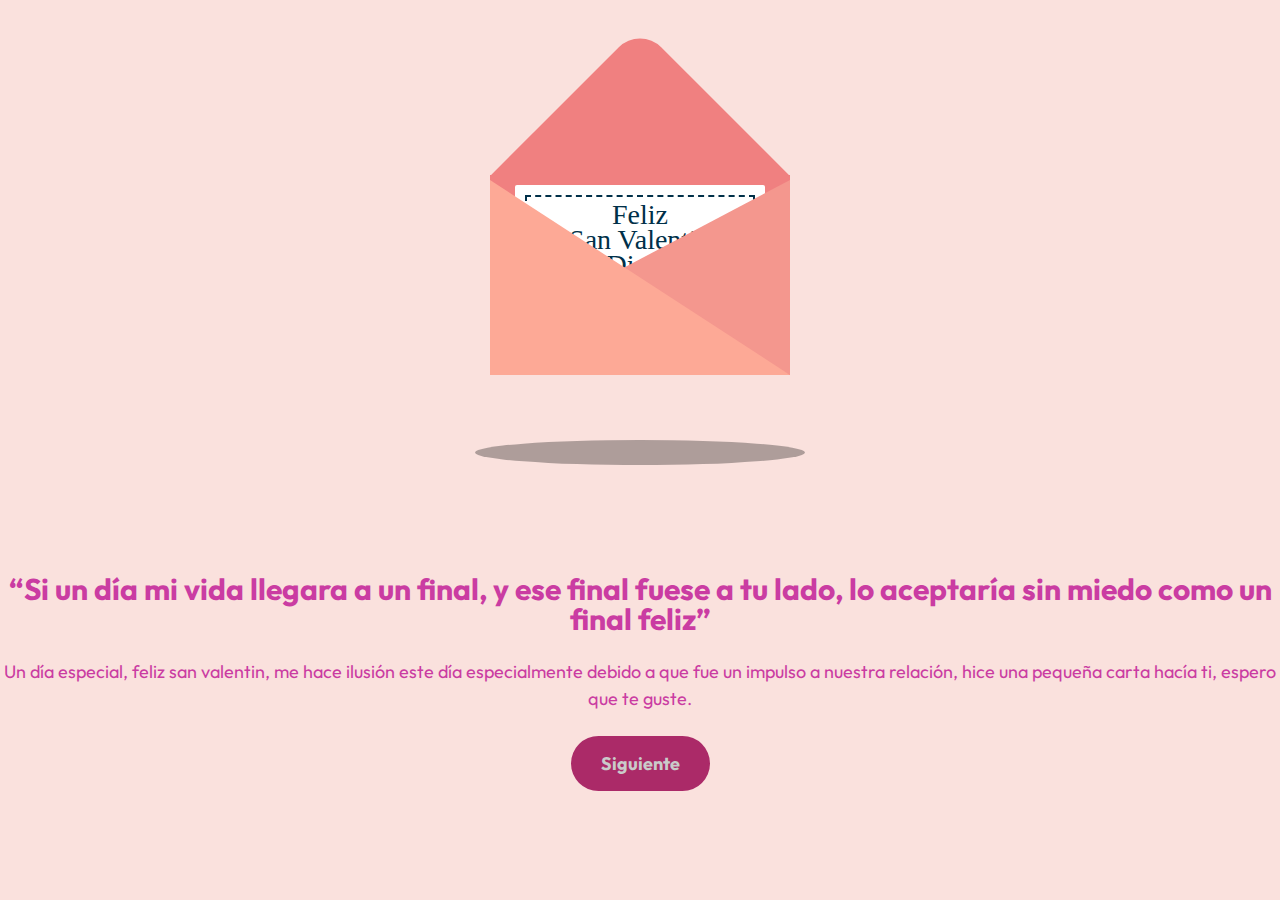
<file: index.html>
<!DOCTYPE html>
<html lang="en">
<head>
  <meta charset="UTF-8">
  <meta name="viewport" content="width=device-width, initial-scale=1.0"> <!-- displays site properly based on user's device -->


  <link rel="shortcut icon" href="./images/happyicon.png" />
  <link rel="preconnect" href="https://fonts.googleapis.com">
  <link rel="preconnect" href="https://fonts.gstatic.com" crossorigin>
  <link href="https://fonts.googleapis.com/css2?family=Outfit&display=swap" rel="stylesheet">
  <link rel="stylesheet" href="./app/scss/style.css">
  <title>Feliz San Valentin!</title>

  <!-- Feel free to remove these styles or customise in your own stylesheet 👍 -->
  <style>
    .attribution { font-size: 11px; text-align: center; }
    .attribution a { color: hsl(228, 45%, 44%); }
  </style>
</head>
<body>
  
  <!-- Header -->
  <header class="header">
    <div class="container">
      <div class="valentines">
          <div class="envelope">
              <div class="card">
                  <div class="text">
                      Feliz <br> San Valentin <br> Diana
                  </div>
                  <div class="heart"></div>
              </div>
          </div>
          <div class="front"></div>
      </div>
  </div>
  </header>


  <!-- Hero -->
  <section class="hero">
    

    <div class="hero__text">
      <h1>
        “Si un día mi vida llegara a un final, y ese final fuese a tu lado, lo aceptaría sin miedo como un final feliz”
      </h1>
      <p>
        Un día especial, feliz san valentin, me hace ilusión este día especialmente debido a que fue un impulso a nuestra relación, hice una pequeña carta hacía ti, espero que te guste.
      </p>
      <a href="letter.html" class="button hero__cta">Siguiente</a>
    </div>
  </section>

  

  <script src="./app/js/scripts.js"></script>
</body>
</html>
</file>
<file: app/scss/style.css>
html {
  font-size: 100%;
  box-sizing: border-box;
}

*, *::before, *::after {
  box-sizing: inherit;
}

body {
  margin: 0;
  padding: 0;
  font-family: "Outfit", sans-serif;
  font-size: 1.125rem;
  font-weight: 400;
  line-height: 1.3;
  background-color: #FFE3EC;
  background-position: absolute;
  background-repeat: no-repeat;
  background-size: cover;
}

h1, h2, h3 {
  margin-top: 0;
}

.flex {
  display: flex;
}
.flex-jc-sb {
  justify-content: space-between;
}
.flex-jc-c {
  justify-content: center;
}
.flex-ai-c {
  align-items: center;
}

button, .button {
  position: relative;
  padding: 1rem 1.875rem;
  border-radius: 50px;
  background-color: rgb(171, 42, 104);
  border: 0;
  cursor: pointer;
  color: rgb(202, 202, 202);
  font-weight: 700;
  text-decoration: none;
}

.button-overlay {
  position: absolute;
}


.hero__text {
  text-align: center;
}
.hero__text h1 {
  font-weight: 700;
  font-size: 1.875rem;
  line-height: 1;
  margin-bottom: 1.5rem;
  color: rgb(202, 60, 162);
}
.hero__text p {
  line-height: 1.5;
  margin-bottom: 2.5rem;
  color: rgb(202, 60, 162);
}

.letter__textletter {
  text-align: center;
}
.letter__textletter h1 {
  text-align: left;
  margin-left: 25%;
  margin-right: 25%;
  font-weight: 700;
  font-size: 1.875rem;
  line-height: 1;
  margin-bottom: 3.5rem;
  color: rgb(47, 46, 48);
}
.letter__textletter p {
  text-align: left;
  margin-left: 25%;
  margin-right: 25%;
  font-weight: 300;
  line-height: 1.5;
  margin-bottom: 2.5rem;
  color: rgb(46, 46, 46);
}
.letter__image {
  background-image: url(./images/animegirl.png);
  min-height: 100;
}/*# sourceMappingURL=style.css.map */
body{
  display: grid;
  place-items: center;
  min-height: 100vh;
  overflow: hidden;
  background: #fae1dd;
}
.container{
  position: relative;
}
.valentines{
  position: relative;
  top: 50px;
  cursor: pointer;
  animation: up 3s linear infinite;
}
.envelope{
  position: relative;
  width: 300px;
  height: 200px;
  background: #f08080;
  display: grid;
  place-items: center;
}
.envelope::before{
  content: '';
  position: absolute;
  width: 212px;
  height: 212px;
  background: #f08080;
  transform: rotate(45deg);
  top: -105px;
  left: 44px;
  border-radius: 30px 0 0 0;
}
.front{
  position: absolute;
  border-right: 180px solid #f4978e;
  border-top: 95px solid transparent;
  border-bottom: 100px solid transparent;
  left: 120px;
  top: 5px;
  width: 0;
  height: 0;
  z-index: 10;
}
.front::before{
  position: absolute;
  content: '';
  border-left: 300px solid #fda996;
  border-top: 195px solid transparent;
  left: -120px;
  top: -95px;
}
.card{
  position: relative;
  width: 250px;
  height: 180px;
  background: #fff;
  border-radius: 2px;
  display: grid;
  place-items: center;
  transition: 1s;
}
.card::before{
  content: '';
  position: absolute;
  top: 10px;
  left: 10px;
  right: 10px;
  bottom: 10px;
  border: 2px solid #003049;
  border-style: dashed;
}
.valentines:hover .card{
  transform: translateY(-100px);
}
.card .text{
  font-family: 'Brush Script MT', cursive;
  font-size: 28px;
  text-align: center;
  line-height: 25px;
  color: #003049;
}
.card .heart{
  position: relative;
  width: 35px;
  height: 35px;
  background: red;
  bottom: 20px;
  transform: rotate(45deg);
  border-radius: 50% 0 0 50%;
}
.card .heart::before{
  content: '';
  position: absolute;
  width: 100%;
  height: 100%;
  background: red;
  border-radius: 0 50% 50% 0;
  right: 0;
  transform: rotate(-90deg);
  transform-origin: top;
}
.card .heart::after{
  content: '';
  position: absolute;
  width: 100%;
  height: 100%;
  background: red;
  right: -18px;
}
@keyframes up{
  0%, 100%{
      transform: translateY(0);
  }
  50%{
      transform: translateY(-30px);
  }
}
.valentines::before{
  content: '';
  position: absolute;
  width: 330px;
  height: 25px;
  border-radius: 50%;
  background: rgba(0, 0, 0, .3);
  top: 265px;
  left: -15px;
  animation: scale 3s linear infinite;
}
@keyframes scale{
  0%, 100%{
      transform: scaleX(1);
  }
  50%{
      transform: scaleX(.85);
  }
}
</file>
